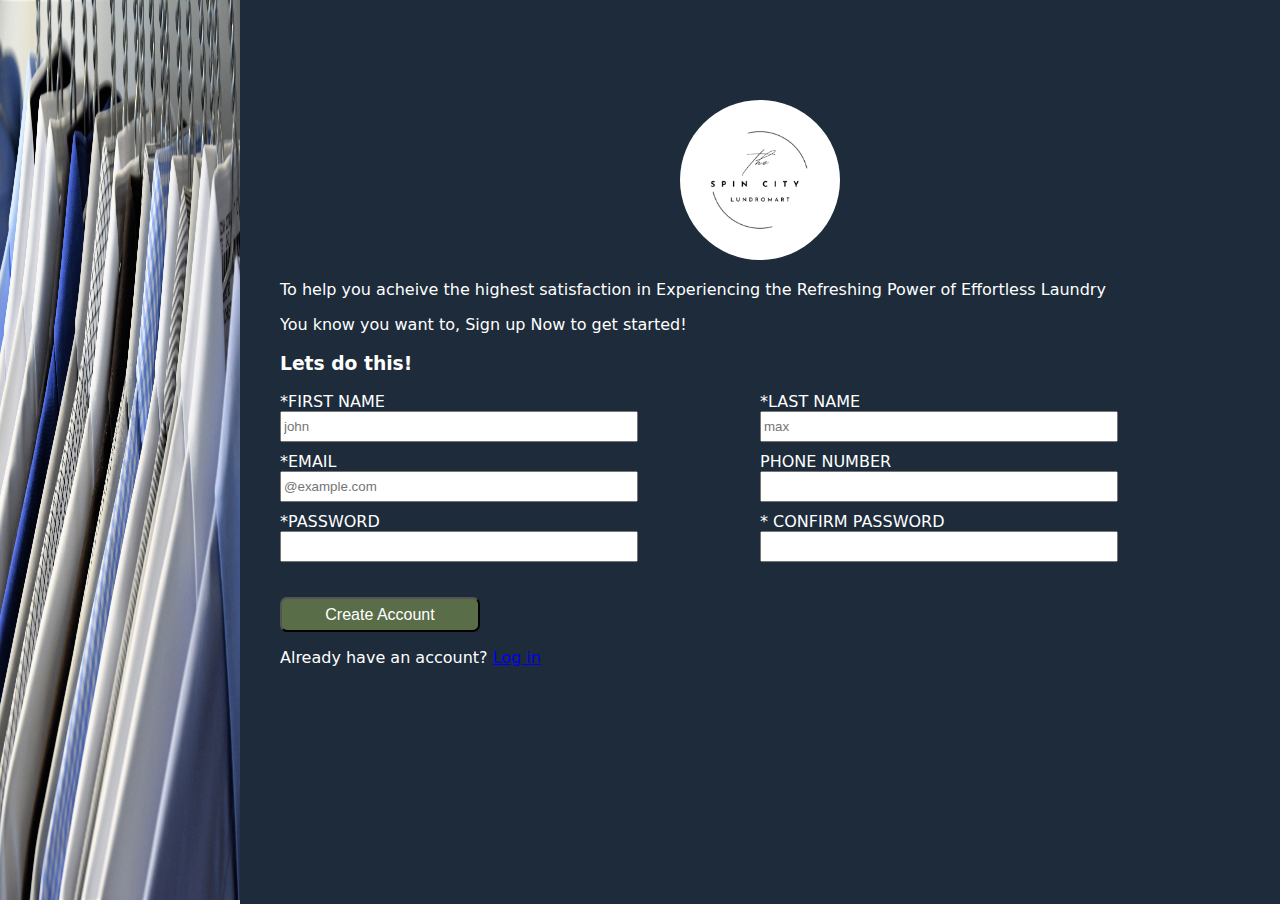
<file: index.html>
<!DOCTYPE html>
<html lang="en">
  <head>
    <meta charset="UTF-8" />
    <meta name="viewport" content="width=device-width, initial-scale=1.0" />
    <title>Sign-Up</title>
    <link rel="stylesheet" href="./index.css" />
    <!-- <link href="https://cdn.jsdelivr.net/npm/bootstrap@5.3.0-alpha3/dist/css/bootstrap.min.css" rel="stylesheet" integrity="sha384-KK94CHFLLe+nY2dmCWGMq91rCGa5gtU4mk92HdvYe+M/SXH301p5ILy+dN9+nJOZ" crossorigin="anonymous"> -->
  </head>
  <body>
    <div class="detail">
      <div class="cont">
        <img src="./images/Bk.jpg" alt="" class="side-img" />
        <!-- <div>
                <img src="./images/s.png" style=" border-radius: 50%; height:160px " class="overlay">
            </div> -->
      </div>
      <div class="detail-pg">
        <div class="container">
          <div class="row">
            <div class="col-12">
              <div class="text-center">
                <img
                  src="./images/s.png"
                  style="border-radius: 50%; height: 160px"
                />
              </div>
            </div>
          </div>
        </div>
        <div class="sect">
          <p>
            To help you acheive the highest satisfaction in Experiencing the
            Refreshing Power of Effortless Laundry
          </p>
          <p>You know you want to, Sign up Now to get started!</p>
        </div>
        <h3>Lets do this!</h3>
        <form action="#" method="post">
          <div class="input-group">
            <label for="usr_name">*FIRST NAME</label><br />
            <input
              type="text"
              id="usr_name"
              name="first_name"
              placeholder="john"
              required
            /><br />
          </div>

          <div class="input-group">
            <label for="usr_last">*LAST NAME</label><br />
            <input
              type="text"
              id="usr_last"
              name="last_name"
              placeholder="max"
              required
            /><br />
          </div>

          <div class="input-group">
            <label for="email">*EMAIL</label><br />
            <input
              type="email"
              name="email"
              id="email"
              required
              placeholder="@example.com"
            /><br />
          </div>

          <div class="input-group">
            <label for="phone">PHONE NUMBER</label><br />
            <input type="number" name="phone number" id="phone" min="8" /><br />
          </div>

          <div class="input-group">
            <label for="paswd">*PASSWORD</label><br />
            <input
              type="password"
              name="password"
              id="paswd"
              required
              minlength="5"
            /><br />
          </div>

          <div class="input-group">
            <label for="passwd">* CONFIRM PASSWORD</label><br />
            <input
              type="password"
              name="password"
              id="passwd"
              required
              minlength="5"
            /><br />
          </div>
          <div class="sect">
            <button type="submit">Create Account</button>
            <p>Already have an account? <a href="./login.html">Log in</a></p>
          </div>
        </form>
      </div>
    </div>
  </body>
</html>
</file>
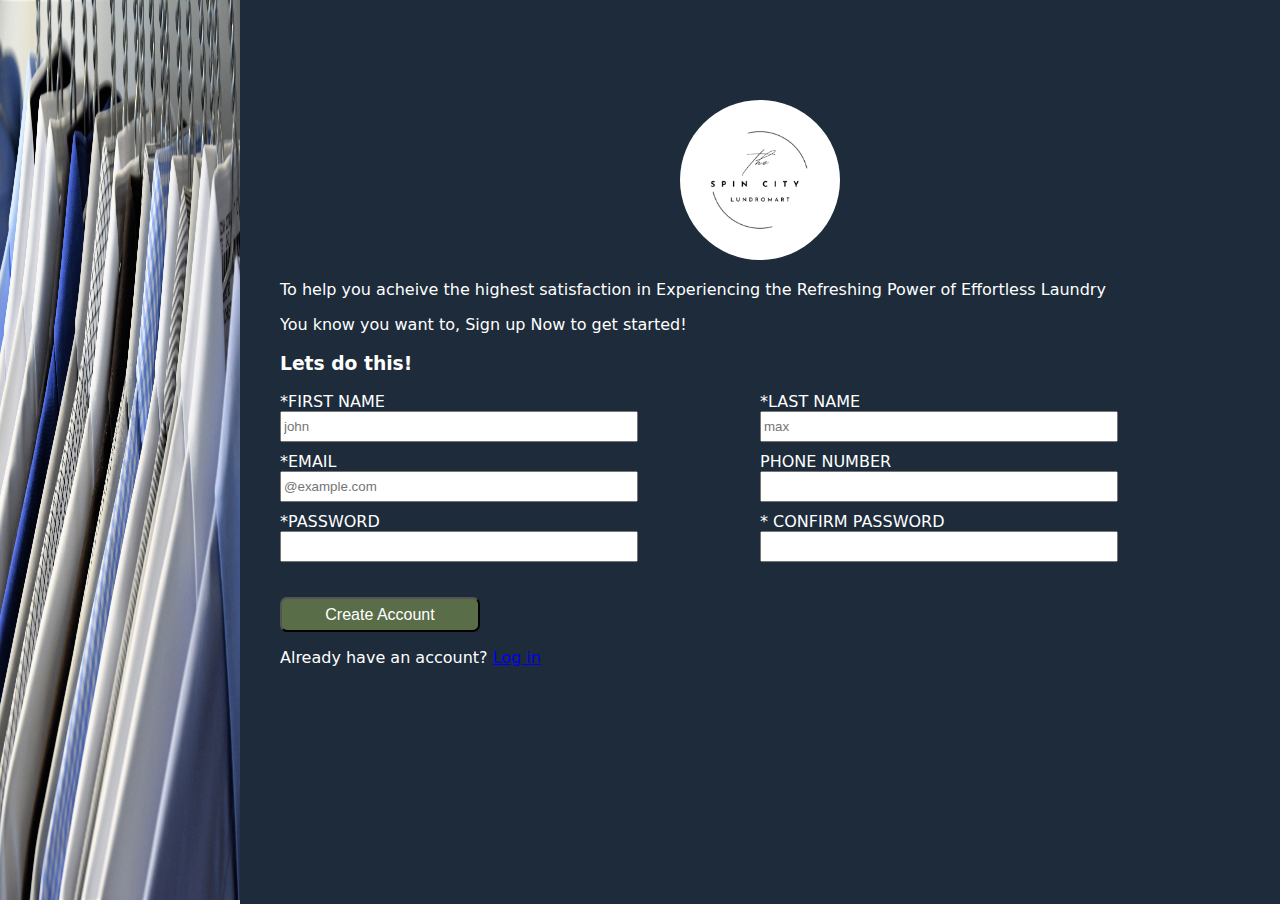
<file: signup.html>
<!DOCTYPE html>
<html lang="en">
<head>
    <meta charset="UTF-8">
    <meta name="viewport" content="width=device-width, initial-scale=1.0">
    <title>Sign-Up</title>
    <link rel="stylesheet" href="./signup.css">
    <!-- <link href="https://cdn.jsdelivr.net/npm/bootstrap@5.3.0-alpha3/dist/css/bootstrap.min.css" rel="stylesheet" integrity="sha384-KK94CHFLLe+nY2dmCWGMq91rCGa5gtU4mk92HdvYe+M/SXH301p5ILy+dN9+nJOZ" crossorigin="anonymous"> -->
</head>
<body>
    <div class="detail">
        <div class="cont">
            <img src="./images/Bk.jpg" alt="" class="side-img">
            <!-- <div>
                <img src="./images/s.png" style=" border-radius: 50%; height:160px " class="overlay">
            </div> -->
        </div>
        <div class="detail-pg">
            <div class="container">
                <div class="row">
                    <div class="col-12">
                        <div class="text-center">
                            <img src="./images/s.png" style=" border-radius: 50%; height:160px; ">
                        </div>
                    </div>
                </div>
            </div>
           <div class="sect">
            <p>To help you acheive the highest satisfaction in Experiencing the Refreshing Power of Effortless Laundry</p>
            <p>You know you want to, Sign up Now to get started!</p>
           </div>
           <h3>Lets do this!</h3>
            <form action="#" method="post">
                <div class="input-group">
                    <label for="usr_name">*FIRST NAME</label><br>
                    <input type="text" id="usr_name" name="first_name" placeholder="john" required><br>
                </div>
    
                <div class="input-group">  
                    <label for="usr_last">*LAST NAME</label><br>
                    <input type="text" id="usr_last" name="last_name" placeholder="max" required><br>
                </div>

                <div class="input-group">
                    <label for="email">*EMAIL</label><br>
                    <input type="email" name="email" id="email" required placeholder="@example.com"><br>
                </div>
    
                <div class="input-group">
                    <label for="phone">PHONE NUMBER</label><br>
                    <input type="number" name="phone number" id="phone" min="8"><br>
                </div>
    
                <div class="input-group">
                    <label for="paswd">*PASSWORD</label><br>
                    <input type="password" name="password" id="paswd" required minlength="5"><br>
                </div>
    
                <div class="input-group">
                    <label for="passwd">* CONFIRM PASSWORD</label><br>
                    <input type="password" name="password" id="passwd" required minlength="5"><br>
                </div>
                <div class="sect">
                    <button type="submit">Create Account</button>
                    <p>Already have an account? <a href="./login.html">Log in</a></p>
                </div>
            </form>
        </div>
    </div>
</body>
</html>
</file>
<file: index.css>
body {
  font-family: system-ui, "Segoe UI", Roboto, Helvetica, Arial, sans-serif,
    "Apple Color Emoji", "Segoe UI Emoji", "Segoe UI Symbol";
  margin: 0px;
  height: 100%;
}

.detail {
  display: grid;
  grid-template-columns: 1fr 2fr;
  height: 100vh;
}

.side-img {
  width: 100%;
  height: 100vh;
}

.container {
  margin: 0 400px;
}

.detail-pg {
  padding: 100px 40px;
  background-color: #1d2b3a;
  color: white;
}

button:hover {
  background-color: white;
  color: green;
}

a:hover {
  color: white;
}

input {
  border: 1px bold #e5e7eb;
  width: 350px;
  height: 25px;
}

input:focus {
  outline: none;
  border: 4px solid blue;
}

form {
  display: flex;
  flex-wrap: wrap;
}

button {
  background-color: #596d48;
  color: white;
  width: 200px;
  height: 35px;
  box-shadow: none;
  border-radius: 7px;
  margin-top: 25px;
  font-size: 1rem;
}

.input-group {
  flex: 1 0 50%; /* This will take up 45% of the container's width */
  margin-bottom: 10px;
}

@media (max-width: 768px) {
  .detail {
    grid-template-columns: 1fr;
  }

  .side-img {
    display: none;
  }

  .detail-pg {
    padding: 40px;
    background-image: url("./images/Bk.jpg");
    background-size: cover;
    background-position: center;
    height: 100%;
    color: white;
    font-size: 1.3em;
    justify-content: center;
  }

  .container {
    margin: 0;
  }

  .input-group {
    flex: 1 0 100%;
  }
}
</file>
<file: signup.css>
body {
  font-family: system-ui, "Segoe UI", Roboto, Helvetica, Arial, sans-serif,
    "Apple Color Emoji", "Segoe UI Emoji", "Segoe UI Symbol";
  margin: 0px;
  height: 100%;
}

.detail {
  display: grid;
  grid-template-columns: 1fr 2fr;
  height: 100vh;
}

.side-img {
  width: 100%;
  height: 100vh;
}

.container {
  margin: 0 400px;
}

.detail-pg {
  padding: 100px 40px;
  background-color: #1d2b3a;
  color: white;
}

button:hover {
  background-color: white;
  color: green;
}

a:hover {
  color: white;
}

input {
  border: 1px bold #e5e7eb;
  width: 350px;
  height: 25px;
}

input:focus {
  outline: none;
  border: 4px solid blue;
}

form {
  display: flex;
  flex-wrap: wrap;
}

button {
  background-color: #596d48;
  color: white;
  width: 200px;
  height: 35px;
  box-shadow: none;
  border-radius: 7px;
  margin-top: 25px;
  font-size: 1rem;
}

.input-group {
  flex: 1 0 50%; /* This will take up 45% of the container's width */
  margin-bottom: 10px;
}

@media (max-width: 768px) {
  .detail {
    grid-template-columns: 1fr;
  }

  .side-img {
    display: none;
  }

  .detail-pg {
    padding: 40px;
    background-image: url("./images/Bk.jpg");
    background-size: cover;
    background-position: center;
    height: 100%;
    color: white;
    font-size: 1.3em;
    justify-content: center;
  }

  .container {
    margin: 0;
  }

  .input-group {
    flex: 1 0 100%;
  }
}
</file>
